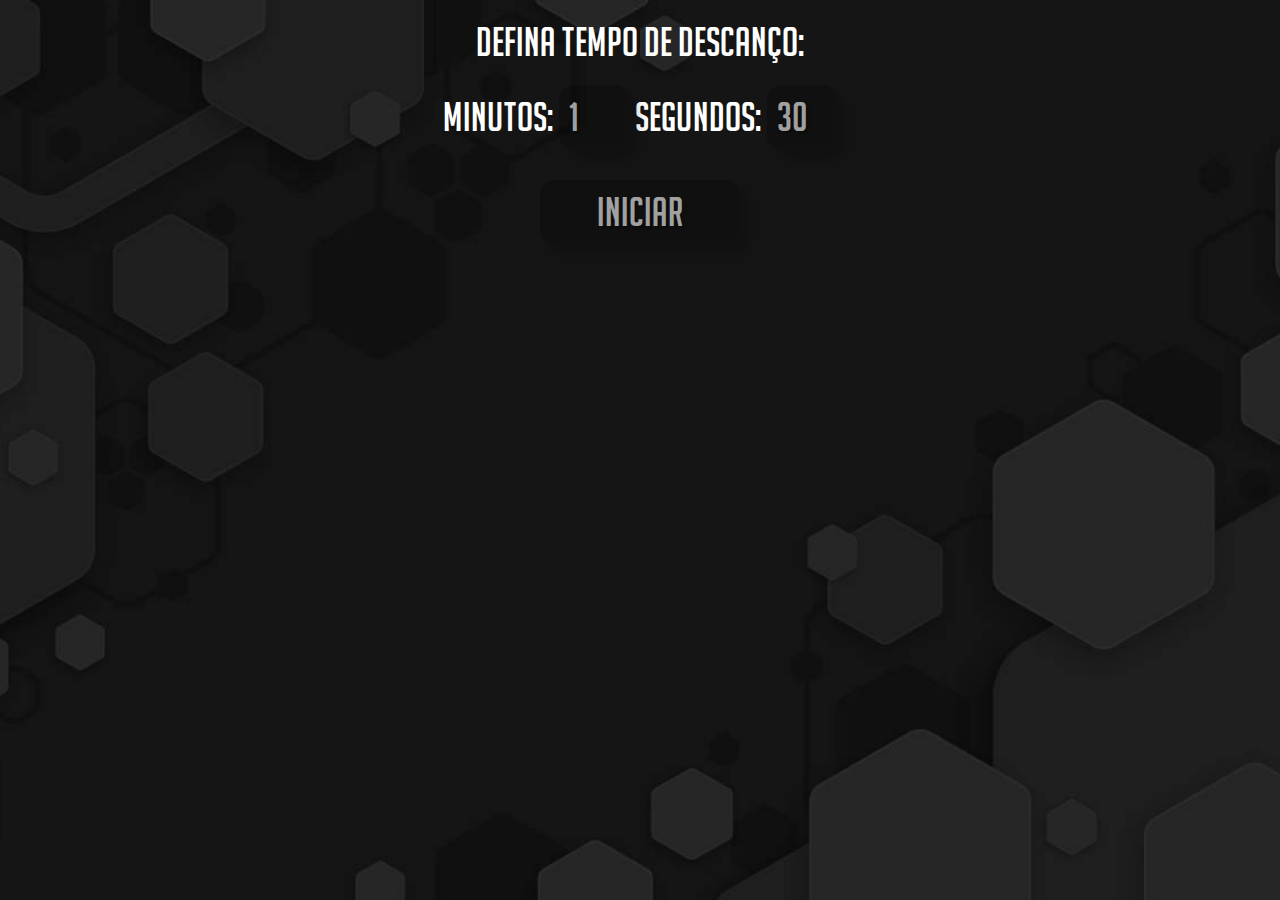
<file: TimeControl.html>
<!DOCTYPE html>
<html lang="pt-br">
<head>
    <meta charset="UTF-8">
    <meta http-equiv="X-UA-Compatible" content="IE=edge">
    <meta name="viewport" content="width=device-width, initial-scale=1.0">
    <title>Time Control</title>
    <link rel="stylesheet" href="style.css">
</head>
<body>
    <div class="cabecalho">
        <div id="dados-definidos" style="display:none;">
                <div id="data">
                <div id="data-txt"></div>
                <div id="hora-txt"></div>
                </div>
                <p><h2>O TEMPO DEFINIDO FOI:</h2> <span>00:</span> <span id="min-definidos" >00</span><span>:</span><span id="seg-definidos">00</span></p>
         
        </div>
            <h1 id="title">DEFINA TEMPO DE DESCANÇO:</h1>
            <div id="dados">
                <label for="minuts">Minutos:</label>
                <input type="number" name="minuts" id="minuts" required minlength="1" maxlength="2" value="1">
                <label for="seconds">Segundos:</label>
                <input type="number" name="seconds" id="seconds" required minlength="1" maxlength="2" value="30">    
            </div>
            <input type="submit" value="INICIAR" id="iniciar" onclick="start();starttotal();tempodefinido();mudacor()">
    </div>
       
            
        

       

    <div class="display">
        <span id="min" >00</span><span id="doisponto">:</span><span id="seg">00</span>
    </div>






    <div class="operadores">
        <input type="button" value="PAUSAR" id="botaopausa" onclick="parar();" style="display: none;">
        <input type="submit" value="CONTINUAR" id="continuar" onclick="start();starttotal();tempodefinido();mudacor()">
        <a href="TimeControl.html" id="voltar" style="display:none; text-decoration: none;">VOLTAR</a>
    </div>





       
        <div id="totaltreino"> 
            <legend>TEMPO TOTAL DE TREINO:</legend>
            <span id="mintot">00</span><span>:</span><span id="segtot">00</span>
        </div>

   
    <script src="scriptsimples.js"></script>
</body>
</html>
</file>
<file: style.css>
*{
    color: white;
    font-family: Play;
    box-sizing: border-box;
    padding: 0;
    margin: 0;
    font-size: 40px;
    font-family: 'glitch';
}



@font-face {
    font-family:'glitch';
    src: url('big_noodle_titling.ttf');
}
body{
    height: 100vh;
    width: 100%;
    background: black url(img/fundo.jpg) no-repeat center;
    background-position: center center;
    background-size: cover;
    position: relative;
    display: flex;
    flex-direction: column;
    justify-content: space-between;
    text-align: center;
}

.homediv{
    width: 100vw;
    height: 65px;
    display: flex;
    justify-content: flex-start;
    align-items: center;
    padding: 40px;
}
.home{
    width: 30px;
    height: 30px;
    background-image: url(img/home.png);
    background-position: center center;
    background-size: cover;
    border-radius: 5px;
}
.home:hover{
    box-shadow: white 2px 2px 3px;
    transition: all 0.3s;
}
input{
    background-color: rgba(0, 0, 0, 0.341);
    width: 70px;
    padding: 10px;
    border: none;
    opacity: 60%;
    border-radius: 15px;
    box-shadow: 10px 10px 10px rgba(0, 0, 0, 0.275);
    transition: 0,3s;
    text-shadow: 2px 2px 2px rgba(0, 0, 0, 0.587);
}
input:hover{
    opacity: 100%;
    transition: 0.3s;
    box-shadow: 2px 2px 2px rgba(255, 255, 255, 0.267);
    transform: translate(1px, 1px);
}
#data{
    width: 100%;
    margin-top: 20px;
    display: flex;
    flex-direction: row;
    justify-content: space-between;
    align-items: flex-end;

}
#data-txt, #hora-txt{
    width: 200px;

}
#title{
    margin-top: 20px;
    font-weight: lighter;
    font-size: 40px;
}
#dados{
    display: block;
    margin-top:20px;
    margin-bottom: 30px;
}
#dados-definidos{
    display: flex;
    flex-direction: column;
}
#dados-definidos h2{
    margin: 25px;
}

input#iniciar{
    width: 200px;

}
.mode{
    display: block;
    position: absolute;
    top: 50%;
    left: 50%;
    transform: translate(-50%, -50%);
    height: 120px;
    width: 435px;
    text-shadow: 5px 5px 10px rgba(0, 0, 0, 0.579);
    color: orange;
    font-size: 140px;
    font-weight: 200;
    font-family: glitch;
}
.display{
    position: absolute;
    display: none;
    top: 50%;
    left: 50%;
    transform: translate(-50%, -80%);
    height: 120px;
    width: 435px;
    text-shadow: 5px 5px 10px rgba(0, 0, 0, 0.579);
}
span#min, span#doisponto, span#seg{
    color: orange;
    font-size: 140px;
    font-weight: 200;
    font-family: glitch;
    
}
.operadores{
    display: flex;
    flex-direction: row;
    justify-content: center;
    align-items: flex-end;
    height: 200px;
    width: 100%;
    margin-top: 200px;

}
#continuar{
    display: none;
    width: 200px;
}
#voltar{
    width: 200px;
    background-color: rgba(0, 0, 0, 0.341);
    padding: 10px;
    border: none;
    opacity: 60%;
    border-radius: 15px;
    box-shadow: 10px 10px 10px rgba(0, 0, 0, 0.275);
    transition: 0,3s;
    text-shadow: 2px 2px 2px rgba(0, 0, 0, 0.587);
}
#voltar:hover{
    opacity: 100%;
    transition: 0.3s;
    box-shadow: 2px 2px 2px rgba(255, 255, 255, 0.267);
    transform: translate(1px, 1px);
}
#botaopausa{
    width: 200px;
}
#totaltreino{
    display: none;
    border-radius: 15px;
    
    
}
#totaltreino legend{
    margin: 20px;
}
.footer{
    width: 100%;
    height: 30px;

}
.footer p{
    font-size: 15px;
    color: gray;
}
video{
    display: none;
}
@media screen and (min-width: 320px) and (max-width: 767px) and (orientation: landscape) {
    
    html{
      transform: rotate(-90deg);
      transform-origin: left top;
      width: 100vh;
      overflow-x: hidden;
      position: absolute;
      top: 100%;
      left: 0;
    }
  }
@media (max-width: 720px){

                    body{
                        width: 100%;
                    }
                    #data-txt, #hora-txt{
                        width: 200px;
                        font-size: 25px;
                }
                .homediv{
                    height: 30px;
                }
                .mode{
                    width: 100vw;
                }
                     #dados-definidos h2 {
                        margin: 5px;
                        font-size: 30px;
                        color: rgb(107, 106, 106);
                        margin-bottom: 10px;
                }
                    .display{
                        width: 100%;
                        transform: translate(-50%, -80%);
                    }
                    input{
                        width: 50px;
                    }
                    label{
                        font-size: 30px;
                    }
                    input#iniciar{
                        font-size: 30px;
                    }
                    #continuar, #voltar{
                        width: 105px;
                        margin-left: 20px;
                        font-size: 30px;
                    }
                    #botaopausa{
                        width: 105px;
                        font-size: 30px;
                    }
                    #totaltreino legend{
                        margin: 5px;
                        font-size: 30px;
                    }
                    .footer p{
                        font-size: 10px;
                        color: gray;
                    }
}
@media (max-width: 300px){
    .mode{
        font-size: 100px;
    }
}
</file>
